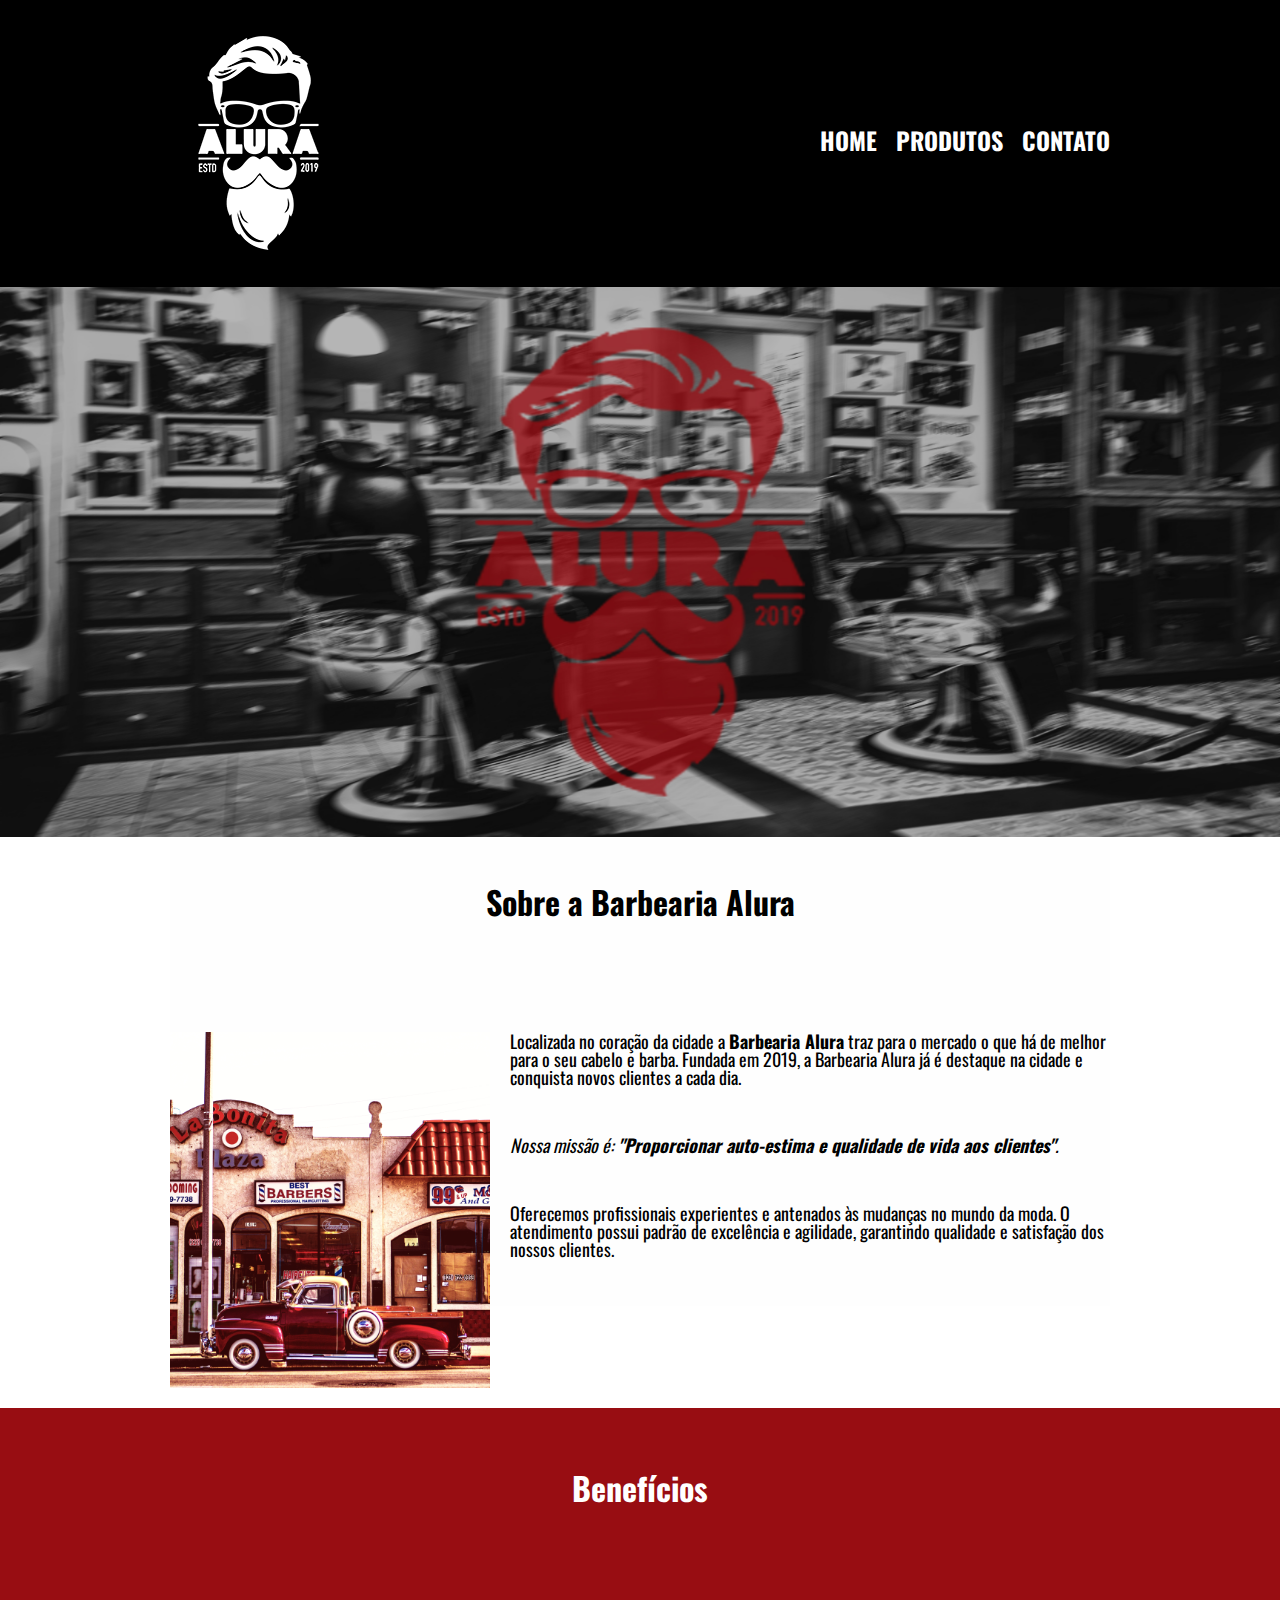
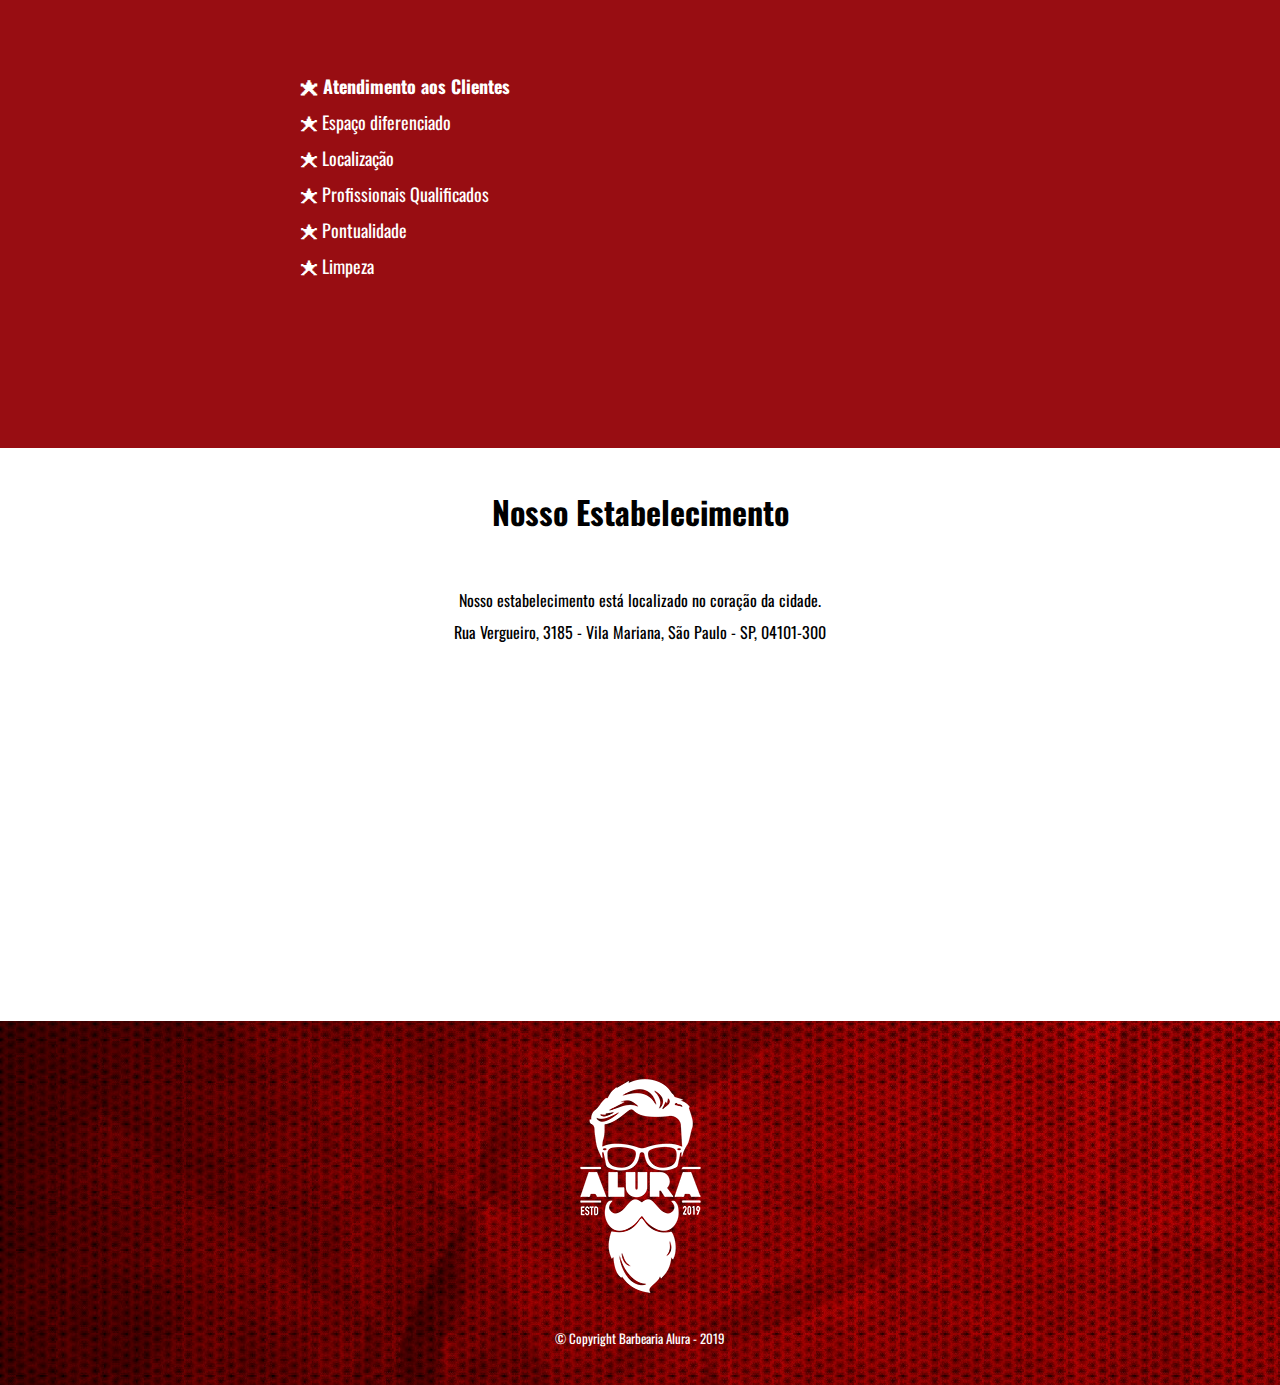
<file: index.html>
<!DOCTYPE html>
<html lang="pt-br">

<head>
	<meta charset="UTF-8">
	<meta name="viewport" content="width=device-width">
	<title>Barbearia Alura</title>

	<link rel="stylesheet" href="reset.css">
	<link rel="stylesheet" href="style.css">
	<link href="https://fonts.googleapis.com/css2?family=Oswald:wght@300;600&display=swap" rel="stylesheet">
</head>

<body>
	<header>
		<div class="caixa">
			<h1><img src="logo-branco.png"></h1>

			<nav>
				<ul>
					<li><a href="index.html">Home</a></li>
					<li><a href="produtos.html">Produtos</a></li>
					<li><a href="contato.html">Contato</a></li>
				</ul>
			</nav>
		</div>
	</header>

	<img class="banner" src="alwin-kroon-pszyJeq6DFs-unsplash.jpg">

	<main>
		<section class="principal">
			<h2 class="titulo-principal"><strong>Sobre a Barbearia Alura</strong></h2>

			<img class="utensilios" src="utensilios.jpg" alt="Utensilios de um barbeiro.">

			<p>Localizada no coração da cidade a <strong>Barbearia Alura</strong> traz para o mercado o que há de melhor para
				o seu cabelo e barba. Fundada em 2019, a Barbearia Alura já é destaque na cidade e conquista novos clientes a
				cada dia.</p>

			<p id="missao"><em>Nossa missão é: <strong>"Proporcionar auto-estima e qualidade de vida aos
						clientes"</strong>.</em></p>

			<p>Oferecemos profissionais experientes e antenados às mudanças no mundo da moda. O atendimento possui padrão de
				excelência e agilidade, garantindo qualidade e satisfação dos nossos clientes.</p>
		</section>



		<section class="beneficios">
			<h3 class="titulo-principal"><strong>Benefícios</strong></h3>

			<div class="conteudo-beneficios">
				<ul class="lista-beneficios">
					<li class="itens">Atendimento aos Clientes</li>
					<li class="itens">Espaço diferenciado</li>
					<li class="itens">Localização</li>
					<li class="itens">Profissionais Qualificados</li>
					<li class="itens">Pontualidade</li>
					<li class="itens">Limpeza</li>
				</ul>
			</div>

			<div class="video">
				<iframe width="100%" height="300" src="https://www.youtube.com/embed/wcVVXUV0YUY" frameborder="0"
					allow="accelerometer; autoplay; encrypted-media; gyroscope; picture-in-picture" allowfullscreen></iframe>
			</div>
		</section>
		<section class="mapa">
			<h3 class="titulo-principal"><strong>Nosso Estabelecimento</strong></h3>
			<p>Nosso estabelecimento está localizado no coração da cidade.
				<br>
				<br>Rua Vergueiro, 3185 - Vila Mariana, São Paulo - SP, 04101-300
			</p>

			<div class="mapa-conteudo">
				<iframe
					src="https://www.google.com/maps/embed?pb=!1m18!1m12!1m3!1d3656.4483278365396!2d-46.63466568562861!3d-23.588249068469487!2m3!1f0!2f0!3f0!3m2!1i1024!2i768!4f13.1!3m3!1m2!1s0x94ce5a2b2ed7f3a1%3A0xab35da2f5ca62674!2sCaelum!5e0!3m2!1spt-BR!2sbr!4v1568814489656!5m2!1spt-BR!2sbr"
					width="100%" height="300" frameborder="0" style="border:0;" allowfullscreen=""></iframe>
			</div>
		</section>
	</main>

	<footer>
		<img src="logo-branco.png">
		<p class="copyright">&copy; Copyright Barbearia Alura - 2019</p>
	</footer>
</body>

</html>
</file>
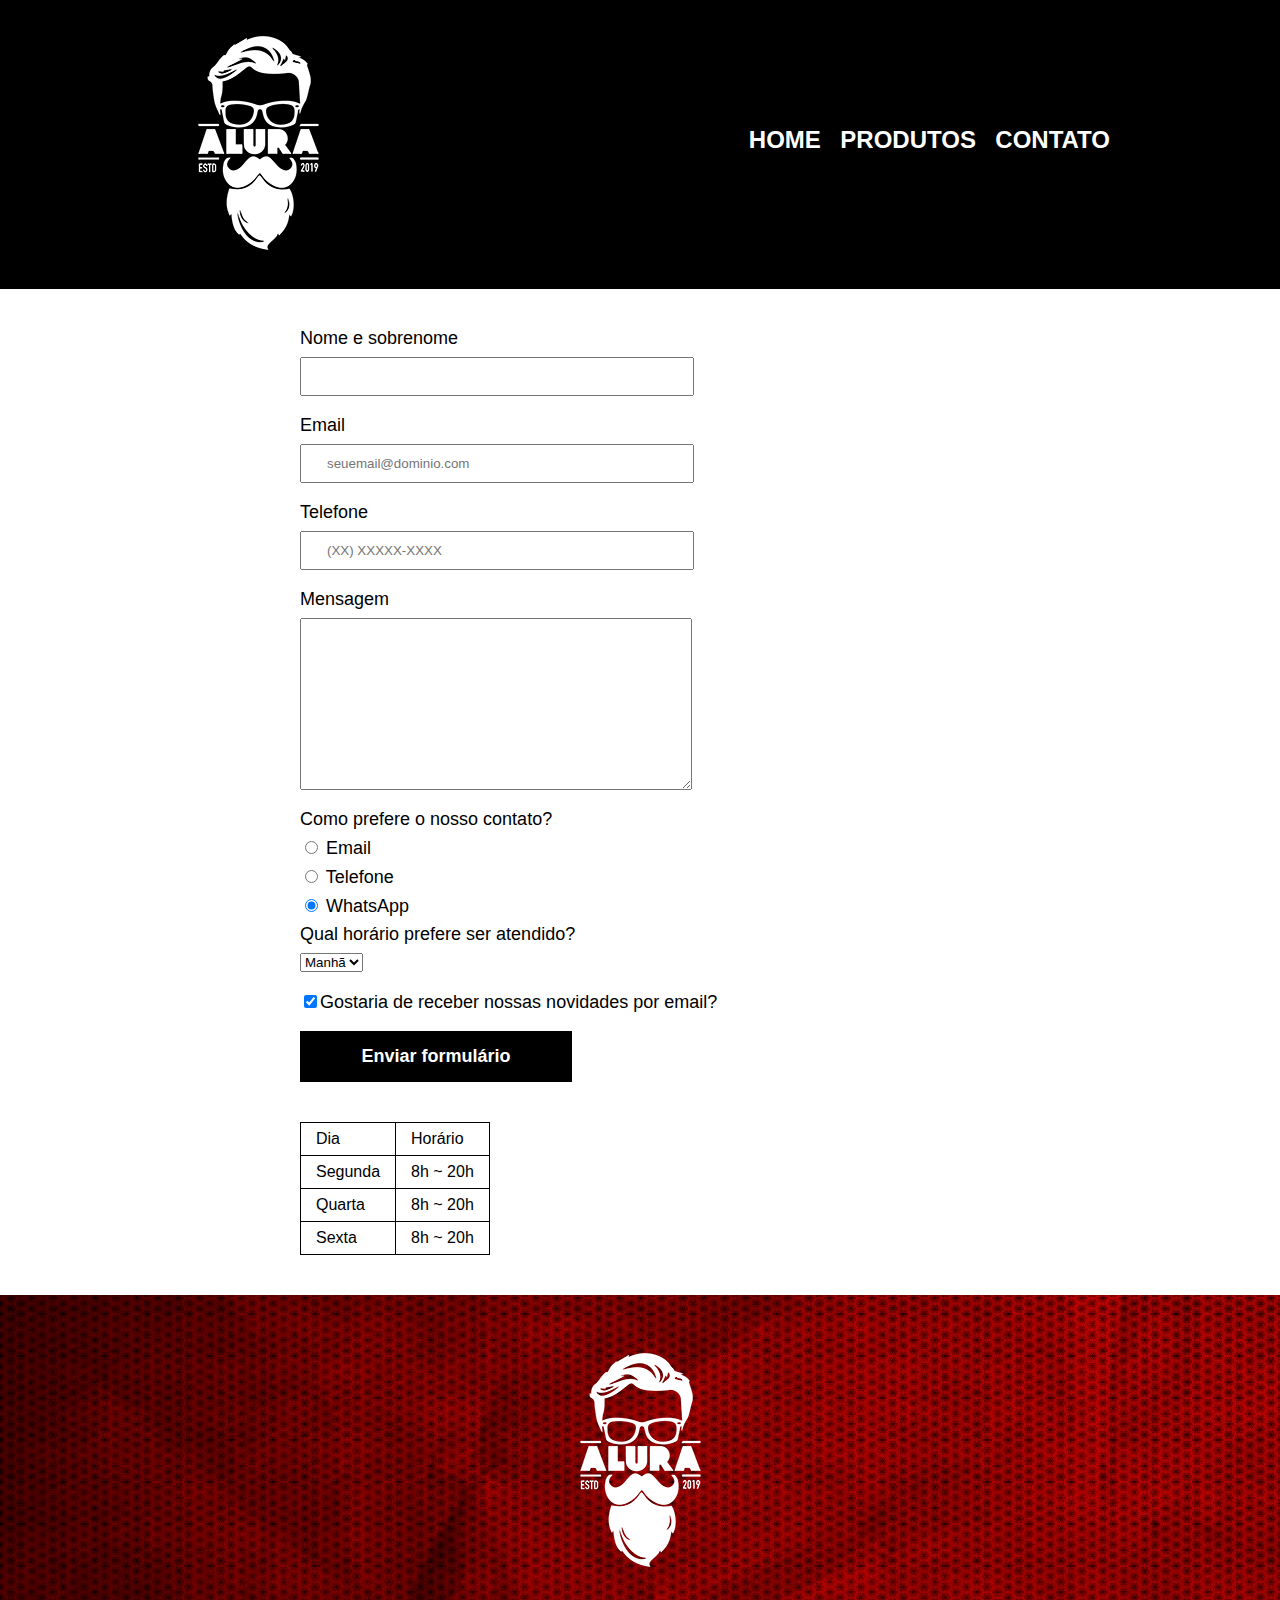
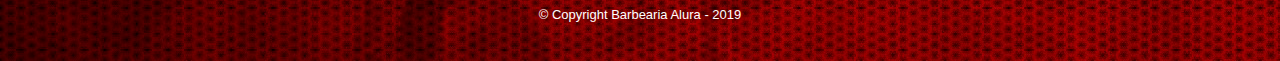
<file: contato.html>
<!DOCTYPE html>
<html>

<head>
	<meta charset="UTF-8">
	<title>Contato - Barbearia Alura</title>

	<link rel="stylesheet" href="reset.css">
	<link rel="stylesheet" href="style.css">
</head>

<body>
	<header>
		<div class="caixa">
			<h1><img src="logo-branco.png" alt="Logo da Barbearia Alura"></h1>

			<nav>
				<ul>
					<li><a href="index.html">Home</a></li>
					<li><a href="produtos.html">Produtos</a></li>
					<li><a href="contato.html">Contato</a></li>
				</ul>
			</nav>
		</div>
	</header>

	<main>
		<form>
			<label for="nomesobrenome">Nome e sobrenome</label>
			<input type="text" id="nomesobrenome" class="input-padrao" required>

			<label for="email">Email</label>
			<input type="email" id="email" class="input-padrao" required placeholder="seuemail@dominio.com">

			<label for="telefone">Telefone</label>
			<input type="tel" id="telefone" class="input-padrao" required placeholder="(XX) XXXXX-XXXX">

			<label for="mensagem">Mensagem</label>
			<textarea cols="70" rows="10" id="mensagem" class="input-padrao" required></textarea>

			<fieldset>
				<legend>Como prefere o nosso contato?</legend>
				<label for="radio-email"><input type="radio" name="contato" value="email" id="radio-email"> Email</label>

				<label for="radio-telefone"><input type="radio" name="contato" value="telefone" id="radio-telefone">
					Telefone</label>

				<label for="radio-whatsapp"><input type="radio" name="contato" value="whatsapp" id="radio-whatsapp" checked>
					WhatsApp</label>
			</fieldset>

			<fieldset>
				<legend>Qual horário prefere ser atendido?</legend>
				<select>
					<option>Manhã</option>
					<option>Tarde</option>
					<option>Noite</option>
				</select>
			</fieldset>

			<label class="checkbox"><input type="checkbox" checked>Gostaria de receber nossas novidades por email?</label>

			<input type="submit" value="Enviar formulário" class="enviar">
		</form>

		<table>
			<tr>
				<td>Dia</td>
				<td>Horário</td>
			</tr>
			<tr>
				<td>Segunda</td>
				<td>8h ~ 20h</td>
			</tr>
			<tr>
				<td>Quarta</td>
				<td>8h ~ 20h</td>
			</tr>
			<tr>
				<td>Sexta</td>
				<td>8h ~ 20h</td>
			</tr>
		</table>
	</main>

	<footer>
		<img src="logo-branco.png" alt="Logo da Barbearia Alura">
		<p class="copyright">&copy; Copyright Barbearia Alura - 2019</p>
	</footer>
</body>

</html>
</file>
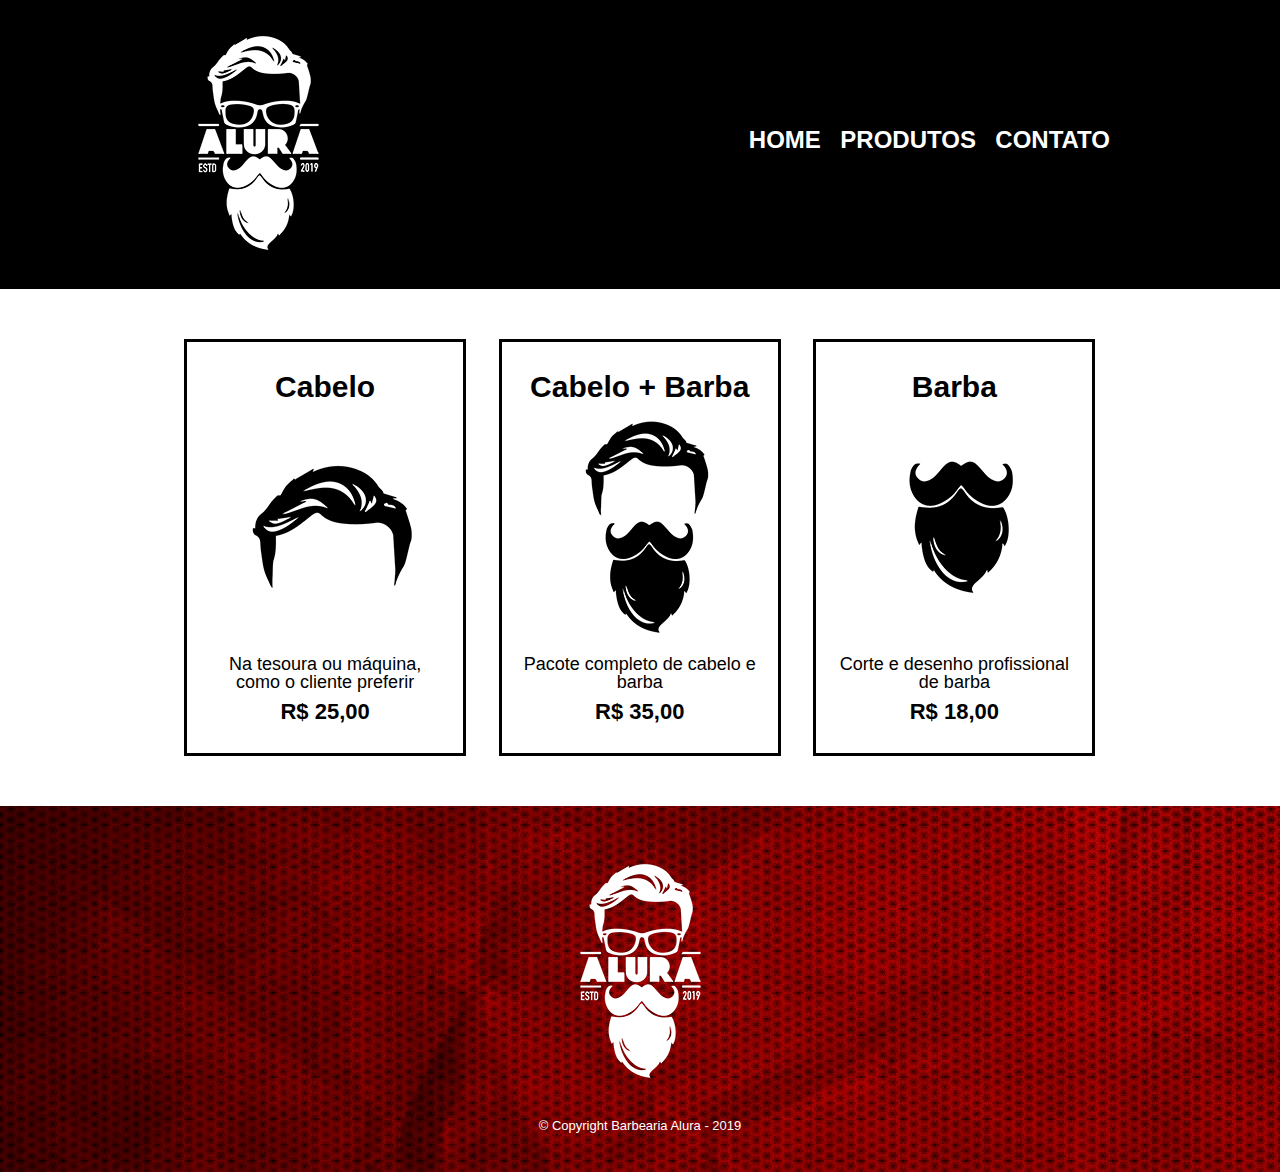
<file: produtos.html>
<!DOCTYPE html>
<html>

<head>
	<meta charset="UTF-8">
	<title>Produtos - Barbearia Alura</title>

	<link rel="stylesheet" href="reset.css">
	<link rel="stylesheet" href="style.css">
</head>

<body>
	<header>
		<div class="caixa">
			<h1><img src="logo-branco.png"></h1>

			<nav>
				<ul>
					<li><a href="index.html">Home</a></li>
					<li><a href="produtos.html">Produtos</a></li>
					<li><a href="contato.html">Contato</a></li>
				</ul>
			</nav>
		</div>
	</header>

	<main>
		<ul class="produtos">
			<li>
				<h2>Cabelo</h2>
				<img src="cabelo.jpg">
				<p class="produto-descricao">Na tesoura ou máquina, como o cliente preferir</p>
				<p class="produto-preco">R$ 25,00</p>
			</li>
			<li>
				<h2>Cabelo + Barba</h2>
				<img src="cabelo+barba.jpg">
				<p class="produto-descricao">Pacote completo de cabelo e barba</p>
				<p class="produto-preco">R$ 35,00</p>
			</li>
			<li>
				<h2>Barba</h2>
				<img src="barba.jpg">
				<p class="produto-descricao">Corte e desenho profissional de barba</p>
				<p class="produto-preco">R$ 18,00</p>
			</li>

		</ul>
	</main>

	<footer>
		<img src="logo-branco.png">
		<p class="copyright">&copy; Copyright Barbearia Alura - 2019</p>
	</footer>
</body>

</html>
</file>
<file: style.css>
body {
	font-family: 'Oswald', sans-serif;
}

header {
	background: #000000;
	padding: 18px 0;
}

.caixa {
	position: relative;
	width: 940px;
	margin: 0 auto;
}

nav {
	position: absolute;
	top: 110px;
	right: 0;

}

nav li {
	display: inline;
	margin: 0 0 0 15px;

}

nav a {
	text-transform: uppercase;
	color: #000000;
	font-weight: bold;
	font-size: 24px;
	text-decoration: none;
	color: white;
}

nav a:hover {
	color: white;
	background: #980d12;
	text-decoration: none;
}

.produtos {
	width: 940px;
	margin: 0 auto;
	padding: 50px 0;
}

.produtos li {
	display: inline-block;
	text-align: center;
	width: 30%;
	vertical-align: top;
	margin: 0 1.5%;
	padding: 30px 20px;
	box-sizing: border-box;
	border: 3px solid #000000;
}

.produtos li:hover {
	border-color: #980d12;
}

.produtos li:active {
	border-color: #980d12;
}

.produtos li:hover h2 {
	font-size: 34px;
	color: #980d12;
}

.produtos h2 {
	font-size: 30px;
	font-weight: bold;
}

.produto-descricao {
	font-size: 18px;
}

.produto-preco {
	font-size: 22px;
	font-weight: bold;
	margin-top: 10px;
}

footer {
	text-align: center;
	background: url("bg.jpg");
	padding: 40px 0;
}

.copyright {
	color: #FFFFFF;
	font-size: 13px;
	margin: 20px 0 0;
}

main {}

form {
	margin: 40px 300px;
	align-items: center;
}

form label,
form legend {
	display: block;
	font-size: 18px;
	margin: 0 0 10px;
}

.input-padrao {
	display: block;
	margin: 0 0 20px;
	padding: 10px 25px;
	width: 50%;
}

.checkbox {
	margin: 20px 0;
}

.enviar {
	width: 40%;
	padding: 15px 0;
	background: #000000;
	color: white;
	font-weight: bold;
	font-size: 18px;
	border: none;
	transition: 1s all;
	cursor: pointer;
}

.enviar:hover {
	background: #980d12;
	transform: scale(1.2);
}

table {
	margin: 20px 300px 40px;
}

thead {
	background: #555555;
	color: white;
	font-weight: bold;
}

td,
th {
	border: 1px solid #000000;
	padding: 8px 15px;
}


/* css da página inicial */
.banner {
	width: 100%;
	height: 550px;
}

.titulo-principal {
	text-align: center;
	font-size: 2em;
	margin: 0 0 2em;
	clear: left;
}

.principal {
	padding: 3em 0;
	background: #FEFEFE;
	width: 940px;
	margin: 0 auto;
}

.principal p {
	margin: 2 2 1em;
	padding-top: 50px;
	font-size: 18px;
}

.principal strong {
	font-weight: bold;
}

strong {
	font-weight: bold;
}

.principal em {
	font-style: italic;
}

.utensilios {
	width: 320px;
	float: left;
	margin: 50px 20px 20px 0px;
}

.mapa {
	padding: 3em 0;
	background: white;
}

.mapa-conteudo {
	width: 940px;
	margin: 0 auto;
}

.mapa p {
	margin: 0 0 2em;
	text-align: center;
}

.beneficios {
	padding: 4em 0;
	background: #980d12;
	color: white;
	display: inline-block;
	width: 100%;
}

.conteudo-beneficios {
	margin: 0 auto;
	color: white;
	margin-left: 100px;
}

.lista-beneficios {
	font-size: 18px;
	margin-left: 200px;
	margin-top: 100px;
	margin-bottom: 100px;
	float: left;
}

.itens {
	line-height: 2;
}

.itens:first-child {
	font-weight: bold;
}

.itens:before {
	content: "🟊  ";
}

.imagem-beneficios:hover {
	opacity: 0.3;
}

.video {
	width: 530px;
	margin: 3em auto;
	margin-left: 100px;
	display: inline-block;
}

@media screen and (max-width: 480px) {

	.caixa,
	.principal,
	.conteudo-beneficios,
	.mapa-conteudo,
	.video {
		width: auto;
	}

	h1 {
		text-align: center;
	}

	nav {
		position: static;
	}

	.lista-beneficios,
	.imagem-beneficios {
		width: 100%;
	}
}
</file>
